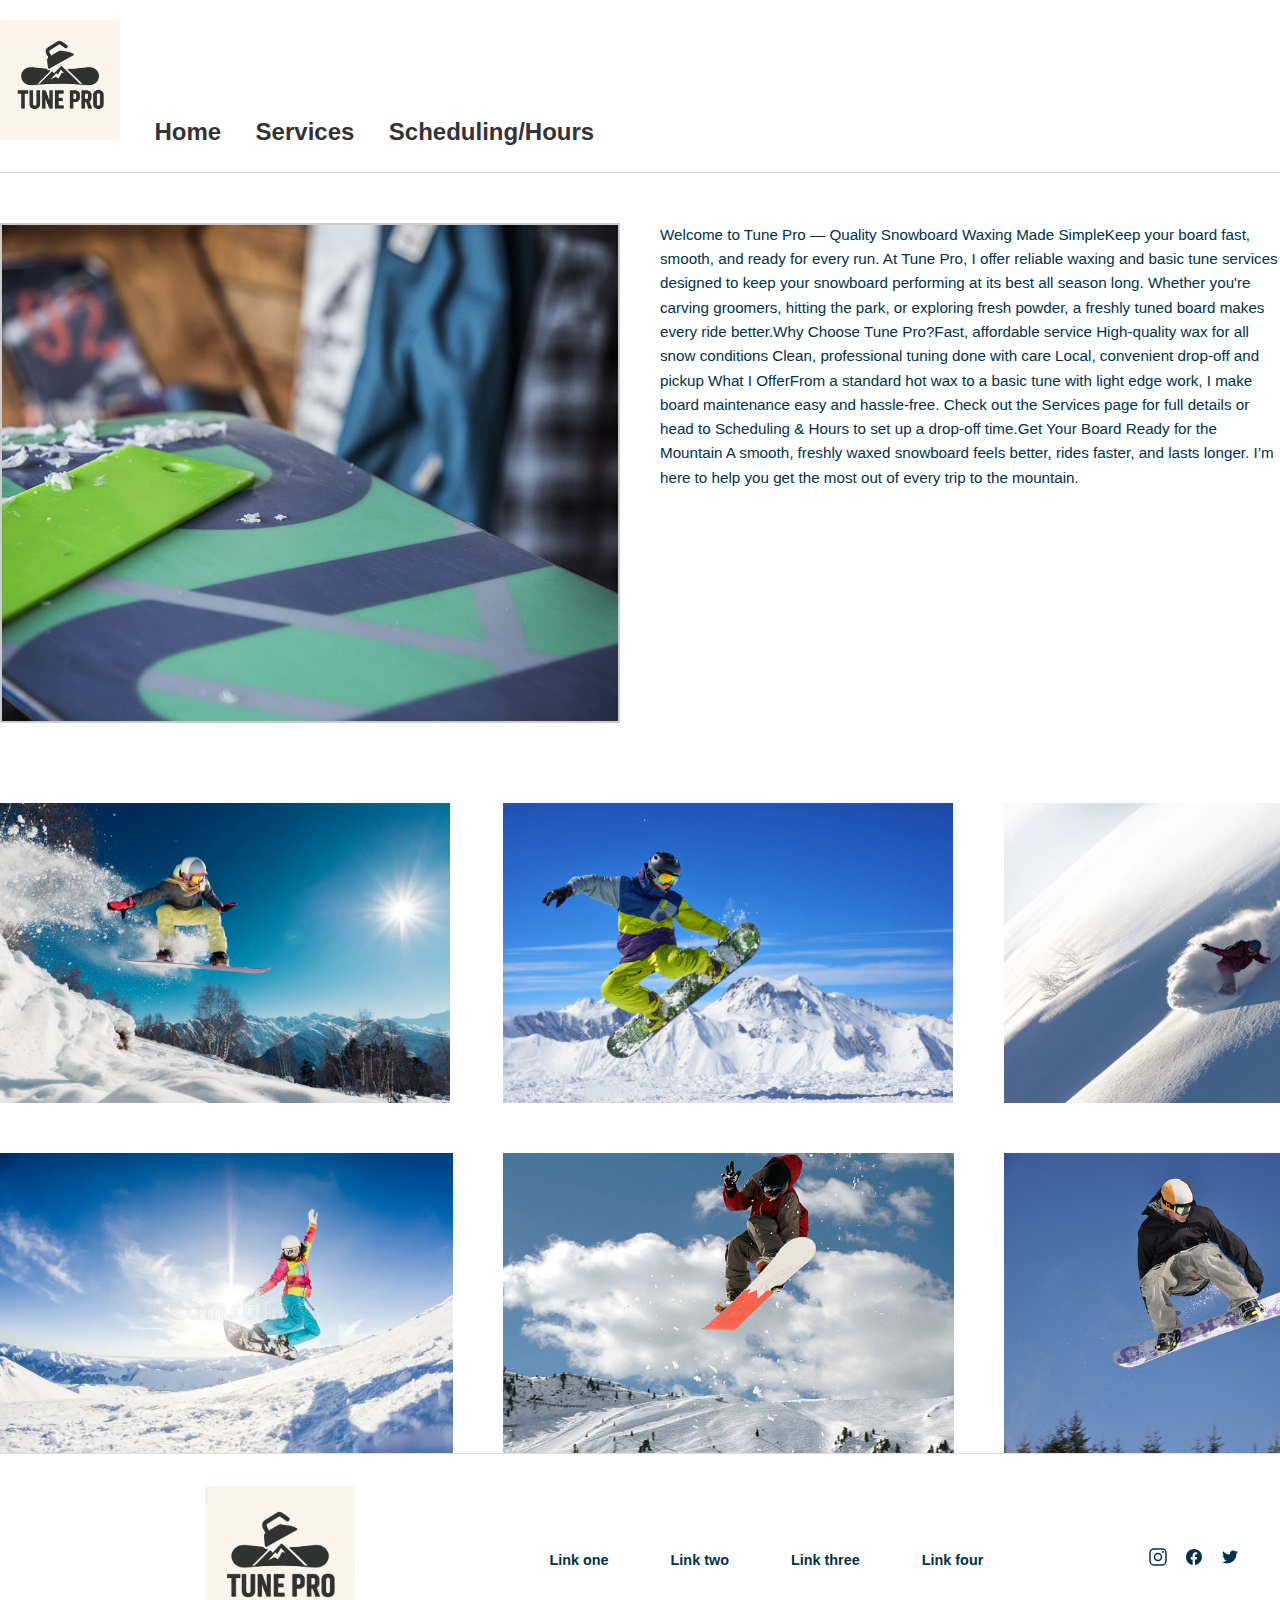
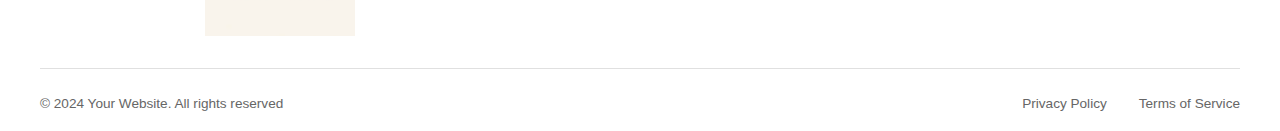
<file: index.html>
<!-- TEAM MEMBERS
Client: Croix Johnson
lead dev: Ben Shelley
junior dev: Jack Dyre
junior dev: Lettie Waite -->

<!DOCTYPE html>
<html lang="en">
<head>
    <meta charset="UTF-8">
    <meta name="viewport" content="width=device-width, initial-scale=1.0">
    <title>Tune Pro</title>
    <link rel="stylesheet" href="styles/style.css">
</head>
<body>
    <section id="navigation">
    <Nav>
        <img src="images/logo.webp" alt="logo">
        <a href="index.html">Home</a>
        <a href="page1.html">Services</a>
        <a href="page2.html">Scheduling/Hours</a>
    </Nav>    
    </section>
    <main>
        <section id="photo-about">        
            <img id="bigphoto" src="images/waxingboard.jpg" alt="snowboard waxing">
            <p>Welcome to Tune Pro — Quality Snowboard Waxing Made SimpleKeep your board fast, smooth, and ready for every run. At Tune Pro, I offer reliable waxing and basic tune services designed to keep your snowboard performing at its best all season long. Whether you're carving groomers, hitting the park, or exploring fresh powder, a freshly tuned board makes every ride better.Why Choose Tune Pro?Fast, affordable service High-quality wax for all snow conditions Clean, professional tuning done with care Local, convenient drop-off and pickup What I OfferFrom a standard hot wax to a basic tune with light edge work, I make board maintenance easy and hassle-free. Check out the Services page for full details or head to Scheduling & Hours to set up a drop-off time.Get Your Board Ready for the Mountain A smooth, freshly waxed snowboard feels better, rides faster, and lasts longer. I’m here to help you get the most out of every trip to the mountain.</p>
        </section>
        <section id="imagegrid">
            <img id="smallphoto" src="images/stockphoto1.jpg" alt="snowboarding photo1">
            <img id="smallphoto" src="images/stockphoto2.jpg" alt="snowboarding photo2">
            <img id="smallphoto" src="images/stockphoto3.jpg" alt="snowboarding photo3">
            <img id="smallphoto" src="images/stickphoto4.webp" alt="snowboarding photo4">
            <img id="smallphoto" src="images/stoclphoto5.jpg" alt="snowboarding photo5">
            <img id="smallphoto" src="images/stockphoto6.jpg" alt="snowboarding photo6">
        </section>

    </main>
 <footer>
        <div class="footer-content">

            <div class="footer-logo"></div>
            <img src="images/logo.webp" alt="logo">
            <nav class="footer-nav">
                <a href="#">Link one</a>
                <a href="#">Link two</a>
                <a href="#">Link three</a>
                <a href="#">Link four</a>
            </nav>
            <div class="social-icons">
                <a href="#" aria-label="Instagram">
                    <svg width="20" height="20" viewBox="0 0 20 20" fill="currentColor">
                        <rect x="2" y="2" width="16" height="16" rx="4" stroke="currentColor" stroke-width="1.5" fill="none"/>
                        <circle cx="10" cy="10" r="3.5" stroke="currentColor" stroke-width="1.5" fill="none"/>
                        <circle cx="15" cy="5" r="1" fill="currentColor"/>
                    </svg>
                </a>
                <a href="#" aria-label="Facebook">
                    <svg width="20" height="20" viewBox="0 0 20 20" fill="currentColor">
                        <path d="M18 10C18 5.58 14.42 2 10 2C5.58 2 2 5.58 2 10C2 14.03 4.84 17.39 8.64 18V12.56H6.72V10H8.64V8.16C8.64 6.27 9.85 5.16 11.57 5.16C12.39 5.16 13.25 5.31 13.25 5.31V7.19H12.3C11.36 7.19 11.05 7.77 11.05 8.37V10H13.16L12.82 12.56H11.05V18C14.85 17.39 18 14.03 18 10Z"/>
                    </svg>
                </a>
                <a href="#" aria-label="Twitter">
                    <svg width="20" height="20" viewBox="0 0 20 20" fill="currentColor">
                        <path d="M18 5.09C17.42 5.35 16.78 5.53 16.11 5.62C16.79 5.22 17.31 4.58 17.55 3.82C16.91 4.19 16.2 4.46 15.45 4.59C14.86 3.96 14.02 3.57 13.08 3.57C11.28 3.57 9.82 5.03 9.82 6.83C9.82 7.08 9.85 7.33 9.9 7.57C7.15 7.45 4.73 6.16 3.11 4.19C2.83 4.66 2.67 5.22 2.67 5.82C2.67 6.95 3.25 7.94 4.13 8.52C3.59 8.5 3.09 8.36 2.65 8.13V8.17C2.65 9.73 3.77 11.02 5.26 11.31C5 11.38 4.72 11.42 4.43 11.42C4.23 11.42 4.04 11.4 3.85 11.36C4.24 12.63 5.43 13.56 6.85 13.58C5.74 14.43 4.35 14.95 2.84 14.95C2.58 14.95 2.33 14.93 2.08 14.9C3.51 15.81 5.22 16.33 7.05 16.33C13.07 16.33 16.37 11.48 16.37 7.21C16.37 7.07 16.37 6.94 16.36 6.8C17.01 6.34 17.56 5.77 18 5.09Z"/>
                    </svg>
                </a>
            </div>
        </div>
        <div class="footer-bottom">
            <p>&copy; 2024 Your Website. All rights reserved</p>
            <div class="footer-links">
                <a href="#">Privacy Policy</a>
                <a href="#">Terms of Service</a>
            </div>
        </div>
    </footer>
</body>
</html>
</file>
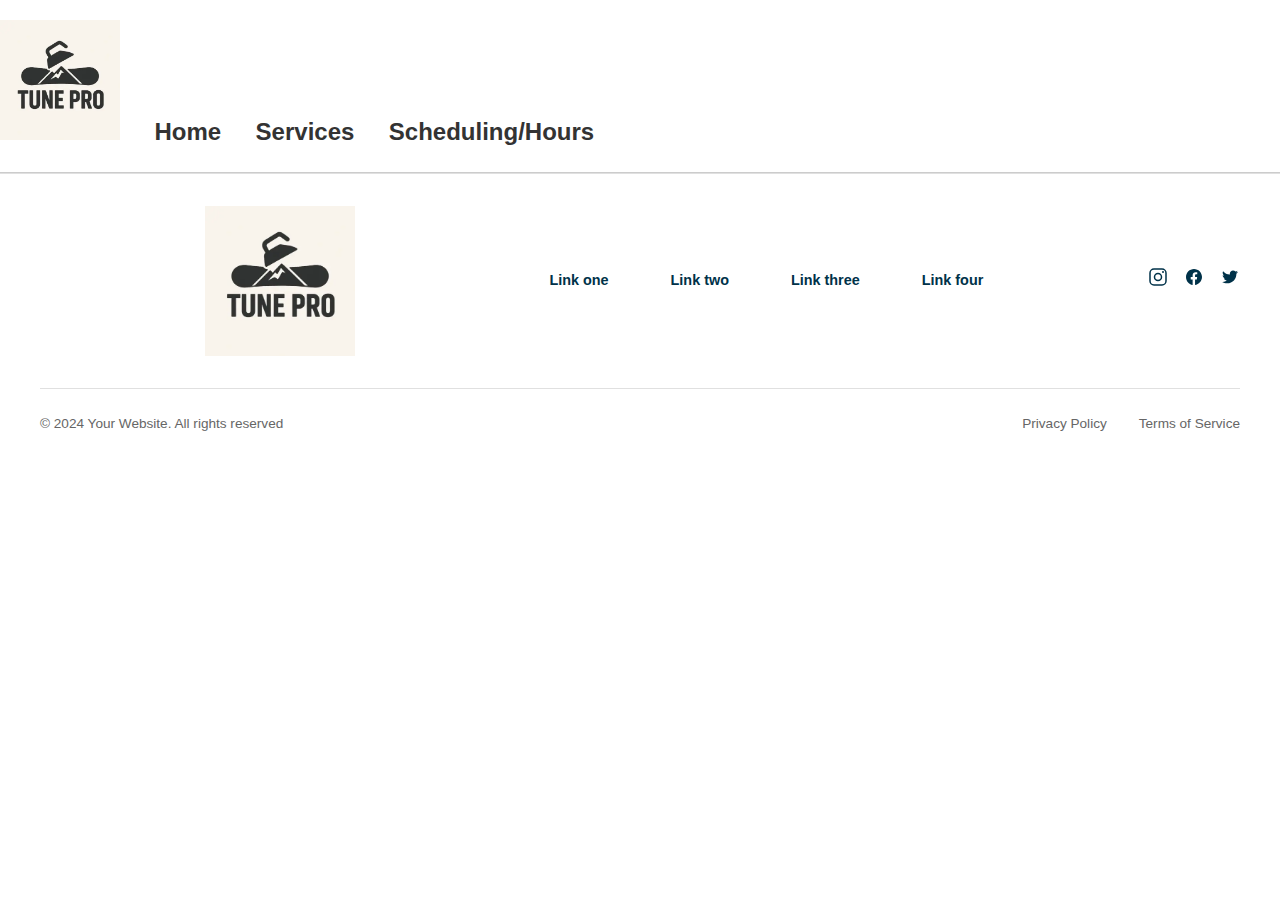
<file: page1.html>
<!DOCTYPE html>
<html lang="en">
<head>
    <meta charset="UTF-8">
    <meta name="viewport" content="width=device-width, initial-scale=1.0">
    <title>Services</title>
    <link rel="stylesheet" href="styles/style.css">
</head>
<body>
    <section id="navigation">
    <Nav>
        <img src="images/logo.webp" alt="logo">
        <a href="index.html">Home</a>
        <a href="page1.html">Services</a>
        <a href="page2.html">Scheduling/Hours</a>
    </Nav>    
    </section>
    <!-- END OF HEADER/NAV -->


    <!-- footer starts here -->
        <footer>
        <div class="footer-content">
            <div class="footer-logo"></div>
            <img src="images/logo.webp" alt="logo">
            <nav class="footer-nav">
                <a href="#">Link one</a>
                <a href="#">Link two</a>
                <a href="#">Link three</a>
                <a href="#">Link four</a>
            </nav>
            <div class="social-icons">
                <a href="#" aria-label="Instagram">
                    <svg width="20" height="20" viewBox="0 0 20 20" fill="currentColor">
                        <rect x="2" y="2" width="16" height="16" rx="4" stroke="currentColor" stroke-width="1.5" fill="none"/>
                        <circle cx="10" cy="10" r="3.5" stroke="currentColor" stroke-width="1.5" fill="none"/>
                        <circle cx="15" cy="5" r="1" fill="currentColor"/>
                    </svg>
                </a>
                <a href="#" aria-label="Facebook">
                    <svg width="20" height="20" viewBox="0 0 20 20" fill="currentColor">
                        <path d="M18 10C18 5.58 14.42 2 10 2C5.58 2 2 5.58 2 10C2 14.03 4.84 17.39 8.64 18V12.56H6.72V10H8.64V8.16C8.64 6.27 9.85 5.16 11.57 5.16C12.39 5.16 13.25 5.31 13.25 5.31V7.19H12.3C11.36 7.19 11.05 7.77 11.05 8.37V10H13.16L12.82 12.56H11.05V18C14.85 17.39 18 14.03 18 10Z"/>
                    </svg>
                </a>
                <a href="#" aria-label="Twitter">
                    <svg width="20" height="20" viewBox="0 0 20 20" fill="currentColor">
                        <path d="M18 5.09C17.42 5.35 16.78 5.53 16.11 5.62C16.79 5.22 17.31 4.58 17.55 3.82C16.91 4.19 16.2 4.46 15.45 4.59C14.86 3.96 14.02 3.57 13.08 3.57C11.28 3.57 9.82 5.03 9.82 6.83C9.82 7.08 9.85 7.33 9.9 7.57C7.15 7.45 4.73 6.16 3.11 4.19C2.83 4.66 2.67 5.22 2.67 5.82C2.67 6.95 3.25 7.94 4.13 8.52C3.59 8.5 3.09 8.36 2.65 8.13V8.17C2.65 9.73 3.77 11.02 5.26 11.31C5 11.38 4.72 11.42 4.43 11.42C4.23 11.42 4.04 11.4 3.85 11.36C4.24 12.63 5.43 13.56 6.85 13.58C5.74 14.43 4.35 14.95 2.84 14.95C2.58 14.95 2.33 14.93 2.08 14.9C3.51 15.81 5.22 16.33 7.05 16.33C13.07 16.33 16.37 11.48 16.37 7.21C16.37 7.07 16.37 6.94 16.36 6.8C17.01 6.34 17.56 5.77 18 5.09Z"/>
                    </svg>
                </a>
            </div>
        </div>
        <div class="footer-bottom">
            <p>&copy; 2024 Your Website. All rights reserved</p>
            <div class="footer-links">
                <a href="#">Privacy Policy</a>
                <a href="#">Terms of Service</a>
            </div>
        </div>
    </footer>
</body>
</html>
</file>
<file: styles/style.css>
/* ----------- GLOBAL ----------- */
* {
    margin: 0;
    padding: 0;
    box-sizing: border-box;
}

body {
    font-family: -apple-system, BlinkMacSystemFont, 'Segoe UI', Roboto, Oxygen, Ubuntu, Cantarell, sans-serif;
    line-height: 1.6;
    color: #003249;
}

/* ----------- EXTRA GLOBAL FROM FILE B ----------- */
.photo-about {
    height: 500px;
}

main p {
    font-size: 50px;
}

#bigphoto {
    height: 500px;
}

#imagegrid {
    display: grid;
    grid-template-columns: 1fr 1fr 1fr;
    gap: 50px;
    margin-top: 5em;
}

#smallphoto {
    height: 300px;
}

#photo-about {
    margin-top: 50px;
    display: grid;
    grid-template-columns: 1fr 1fr;
    gap: 40px;
    align-items: start;
}

#photo-about img {
    width: 100%;
    border: 2px solid #ccc;
    background: #eee;
    object-fit: cover;
}

#photo-about p {
    font-size: 0.95rem;
    line-height: 1.6;
}

/* ----------- NAVIGATION ----------- */
header {
    background-color: white;
    box-shadow: 0 2px 4px rgba(0, 0, 0, 0.1);
    position: sticky;
    top: 0;
    z-index: 100;
}

.navbar {
    max-width: 1200px;
    margin: 0 auto;
    padding: 1rem 2rem;
    display: flex;
    justify-content: space-between;
    align-items: center;
    gap: 1rem;
}

.navbar-logo {
    height: 40px;
    width: auto;
}

.nav-links {
    display: flex;
    list-style: none;
    gap: 2rem;
    margin: 0 2rem;
}

.nav-links a {
    text-decoration: none;
    color: #003249;
    font-size: 0.95rem;
    font-weight: 500;
    transition: color 0.3s ease;
}

.nav-links a:hover,
.nav-links a.active {
    color: #007EA7;
}

.cta-button {
    background-color: #007EA7;
    color: white;
    border: none;
    padding: 0.75rem 1.5rem;
    border-radius: 4px;
    font-size: 0.95rem;
    font-weight: 500;
    cursor: pointer;
    transition: background-color 0.3s ease;
}

.cta-button:hover {
    background-color: #005f82;
}

/* ----------- EXTRA NAV CONTENT FROM FILE B ----------- */
#navigation {
    width: 100%;
    padding: 20px 0;
    border-bottom: 1px solid #ccc;
}

nav img {
    width: 120px;
}

footer img {
    width: 150px;
}

nav a {
    margin-left: 30px;
    text-decoration: none;
    color: #333;
    font-weight: bold;
    font-size: 1.5rem;
}

/* ----------- MAIN CONTENT ----------- */
main {
    min-height: calc(100vh - 300px);
}

.hero-section {
    background-image: url('../images/background.jpg');
    background-size: cover;
    background-position: center;
    background-repeat: no-repeat;
    padding: 4rem 2rem;
}

.container {
    max-width: 1200px;
    margin: 0 auto;
}

.content-grid {
    display: grid;
    grid-template-columns: 1fr 1fr;
    gap: 3rem;
    align-items: start;
}

/* ----------- HOURS CARD ----------- */
.hours-card {
    background-color: white;
    padding: 2.5rem;
    border: 1px solid #e0e0e0;
    box-shadow: 0 2px 8px rgba(0, 0, 0, 0.05);
}

.hours-card h2 {
    font-size: 1.1rem;
    font-weight: 600;
    color: #003249;
    margin-bottom: 1rem;
    margin-top: 1.5rem;
    letter-spacing: 0.5px;
}

.hours-card h2:first-of-type {
    margin-top: 0;
}

.hours-card p {
    font-size: 0.9rem;
    color: #003249;
    line-height: 1.7;
    margin-bottom: 1rem;
}

/* ----------- IMAGE CARD ----------- */
.image-card {
    background-color: white;
    padding: 2.5rem;
    border: 1px solid #e0e0e0;
    box-shadow: 0 2px 8px rgba(0, 0, 0, 0.05);
    display: flex;
    align-items: center;
    justify-content: center;
    min-height: 300px;
}

.image-placeholder {
    width: 100%;
    max-width: 300px;
    aspect-ratio: 1;
    background-color: #CCDBDC;
    display: flex;
    align-items: center;
    justify-content: center;
    border-radius: 4px;
}

.image-placeholder svg {
    width: 80px;
    height: 80px;
    opacity: 0.6;
}

.service-image {
    width: 100%;
    height: 100%;
    object-fit: cover;
    border-radius: 4px;
    box-shadow: 0px 4px 8px rgba(49, 49, 49, 0.2);
}

/* ----------- FOOTER ----------- */
footer {
    background-color: white;
    border-top: 1px solid #e0e0e0;
    padding: 2rem 2rem 1rem;
}

.footer-content {
    max-width: 1200px;
    margin: 0 auto;
    display: flex;
    justify-content: space-between;
    align-items: center;
    padding-bottom: 2rem;
    border-bottom: 1px solid #e0e0e0;
}

.footer-logo {
    height: 40px;
    width: auto;
}

.footer-nav {
    display: flex;
    gap: 2rem;
}

.footer-nav a {
    text-decoration: none;
    color: #003249;
    font-size: 0.9rem;
    transition: color 0.3s ease;
}

.footer-nav a:hover {
    color: #007EA7;
}

.social-icons {
    display: flex;
    gap: 1rem;
    align-items: center;
}

.social-icons a {
    color: #003249;
    transition: color 0.3s ease;
}

.social-icons a:hover {
    color: #007EA7;
}

.social-icons svg {
    width: 20px;
    height: 20px;
}

.footer-bottom {
    max-width: 1200px;
    margin: 0 auto;
    padding-top: 1.5rem;
    display: flex;
    justify-content: space-between;
    align-items: center;
}

.footer-bottom p {
    font-size: 0.85rem;
    color: #666;
}

.footer-links {
    display: flex;
    gap: 2rem;
}

.footer-links a {
    text-decoration: none;
    color: #666;
    font-size: 0.85rem;
    transition: color 0.3s ease;
}

.footer-links a:hover {
    color: #007EA7;
}

/* ----------- RESPONSIVE ----------- */
@media (max-width: 768px) {
    .navbar {
        flex-direction: column;
        gap: 1rem;
        padding: 1rem;
    }

    .nav-links {
        gap: 1rem;
        margin: 0;
        order: 3;
    }

    .cta-button {
        order: 2;
        width: 100%;
        max-width: 200px;
        align-self: center;
    }

    .content-grid {
        grid-template-columns: 1fr;
        gap: 2rem;
    }

    .footer-content {
        flex-direction: column;
        gap: 1.5rem;
        text-align: center;
    }

    .footer-nav {
        flex-direction: column;
        gap: 0.5rem;
    }

    .footer-bottom {
        flex-direction: column;
        gap: 1rem;
        text-align: center;
    }

    .footer-links {
        flex-direction: column;
        gap: 0.5rem;
    }
}

@media (max-width: 480px) {
    .hero-section {
        padding: 2rem 1rem;
    }

    .hours-card,
    .image-card {
        padding: 1.5rem;
    }

    .nav-links {
        flex-direction: row;
        justify-content: center;
        gap: 0.5rem;
    }

    .nav-links a {
        font-size: 0.85rem;
    }
}
</file>
